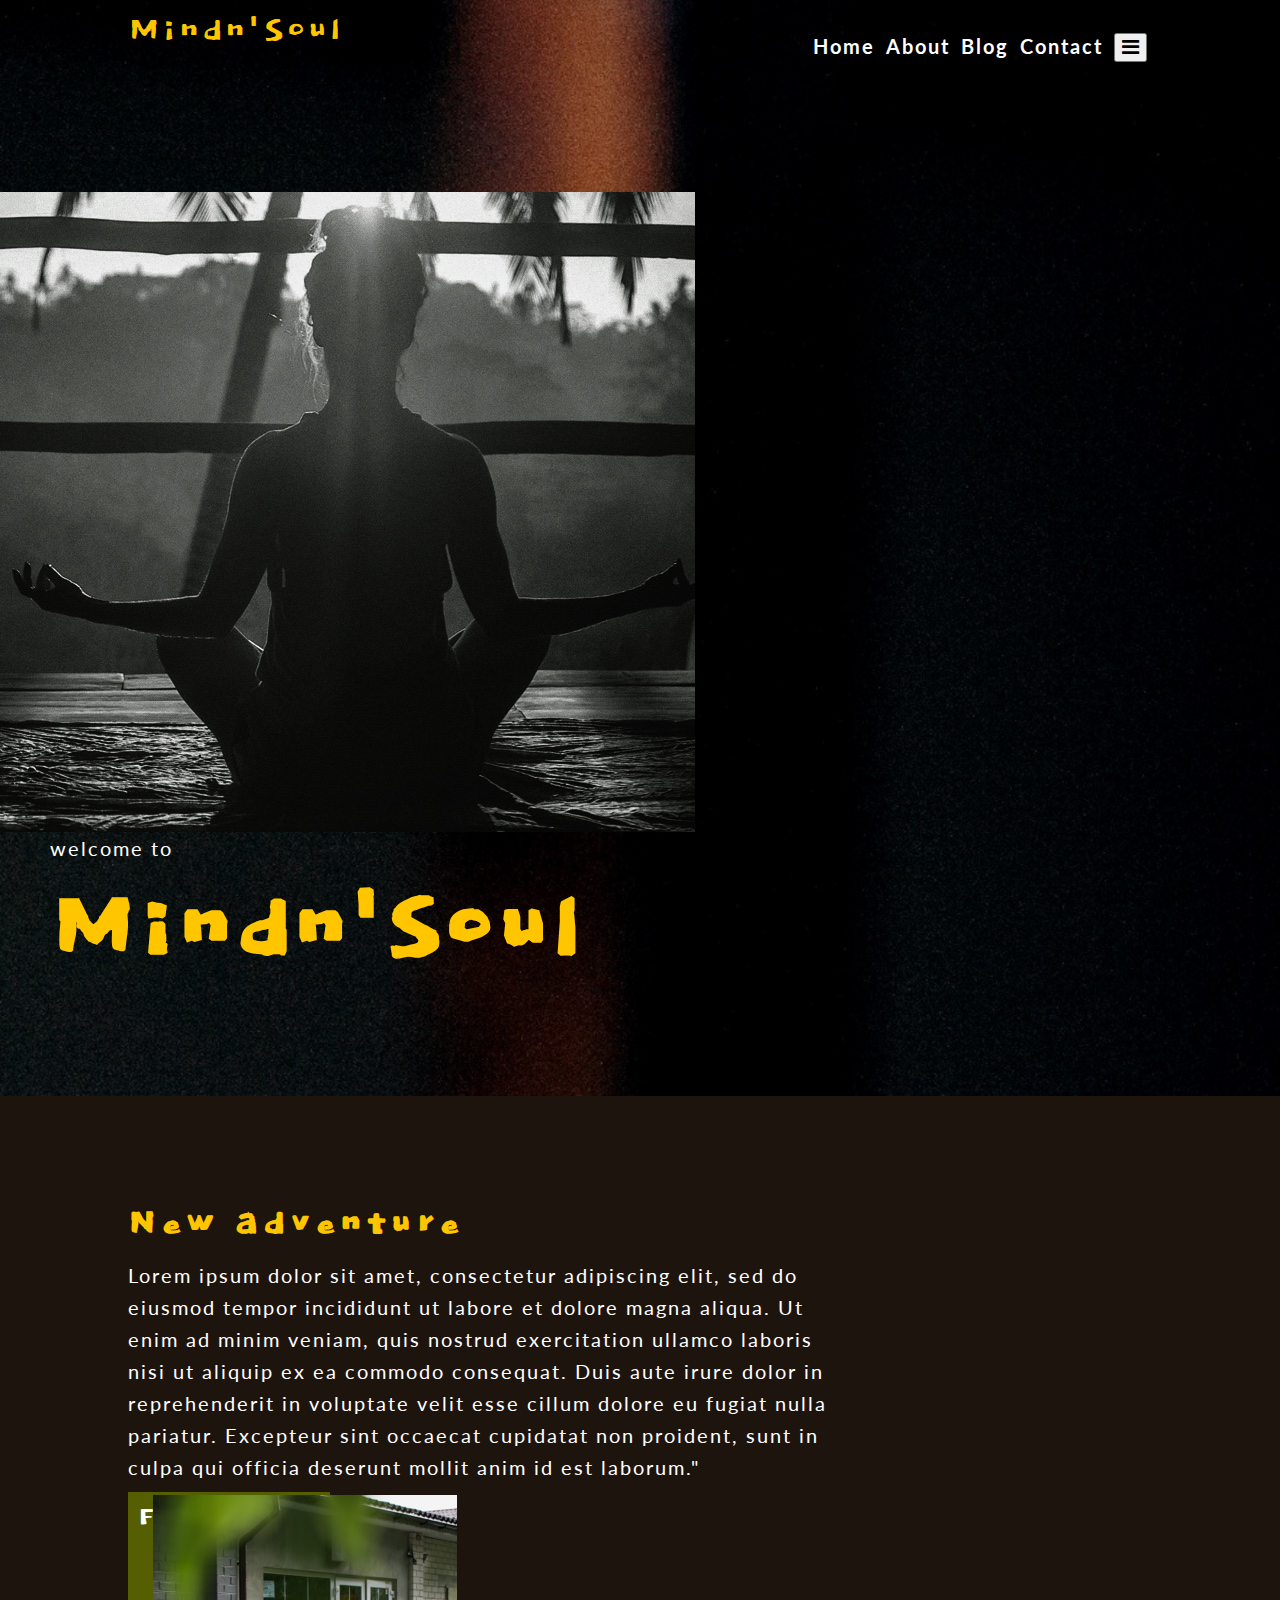
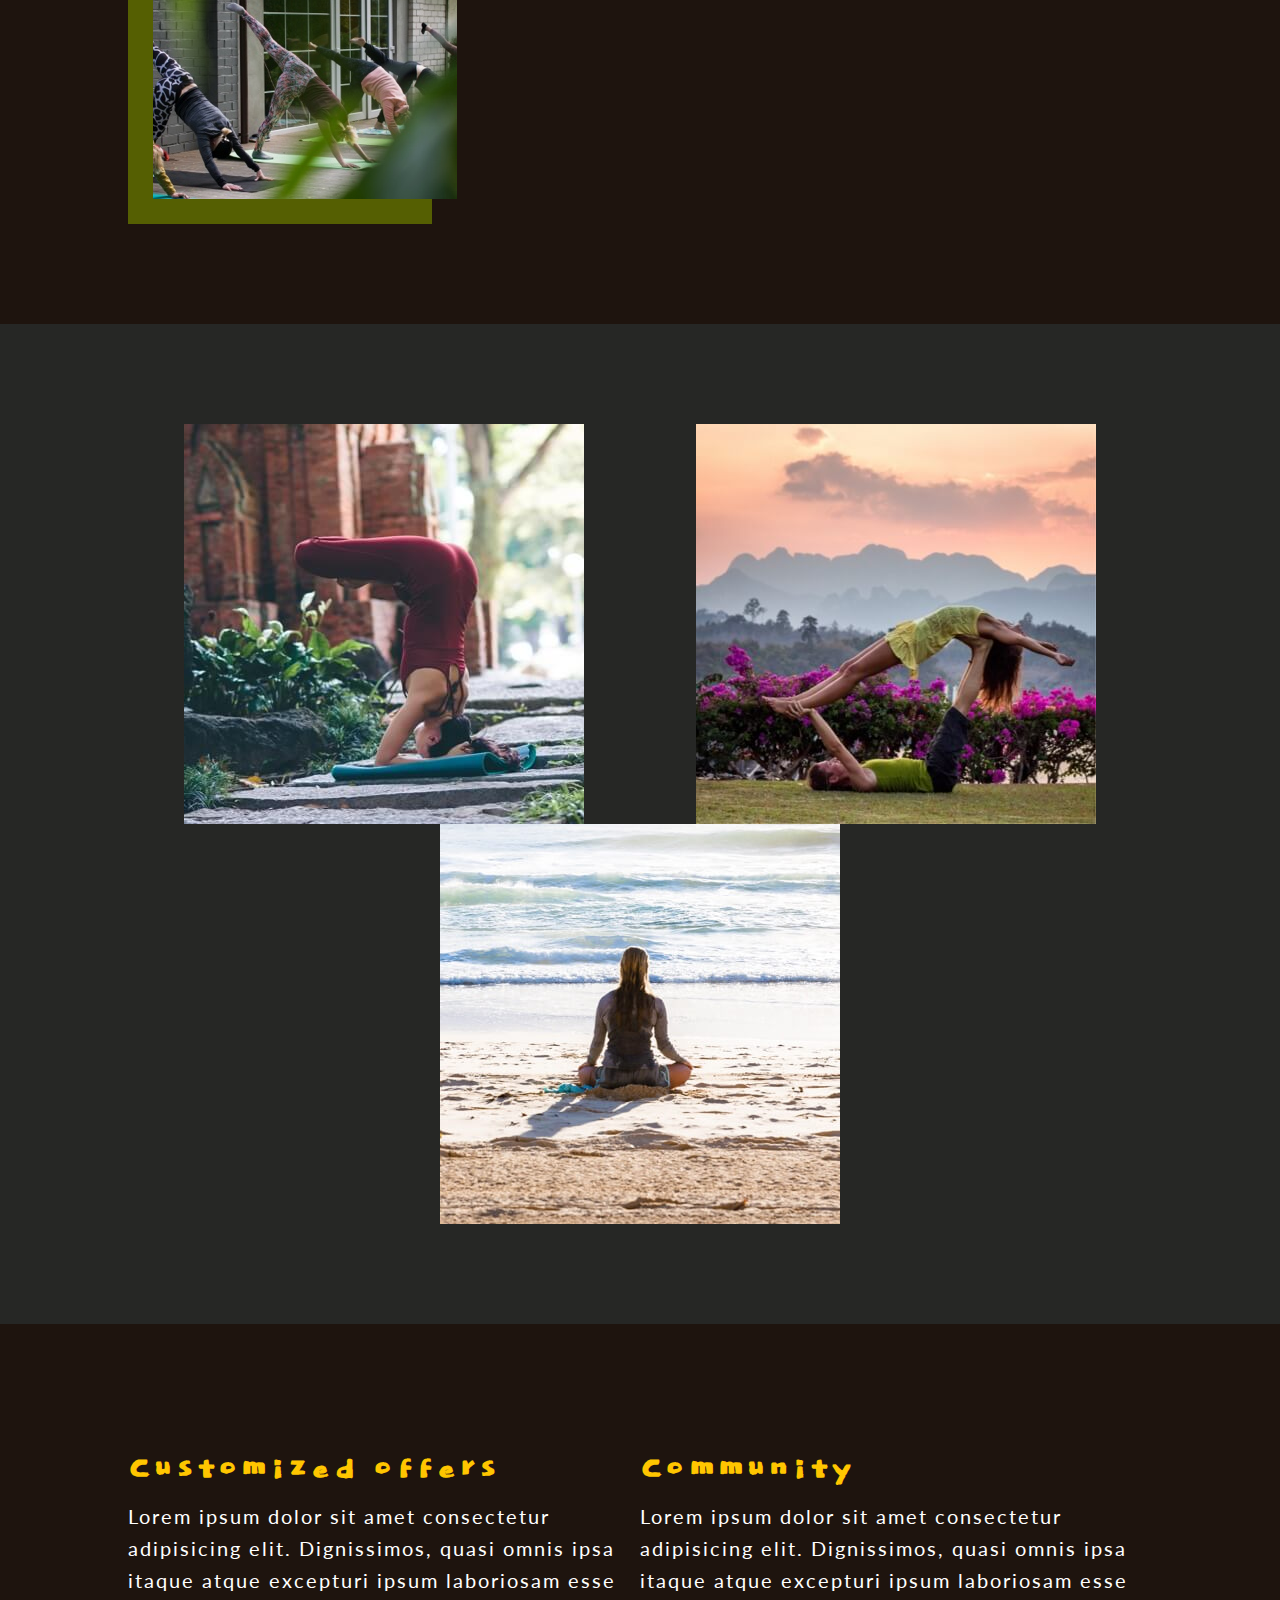
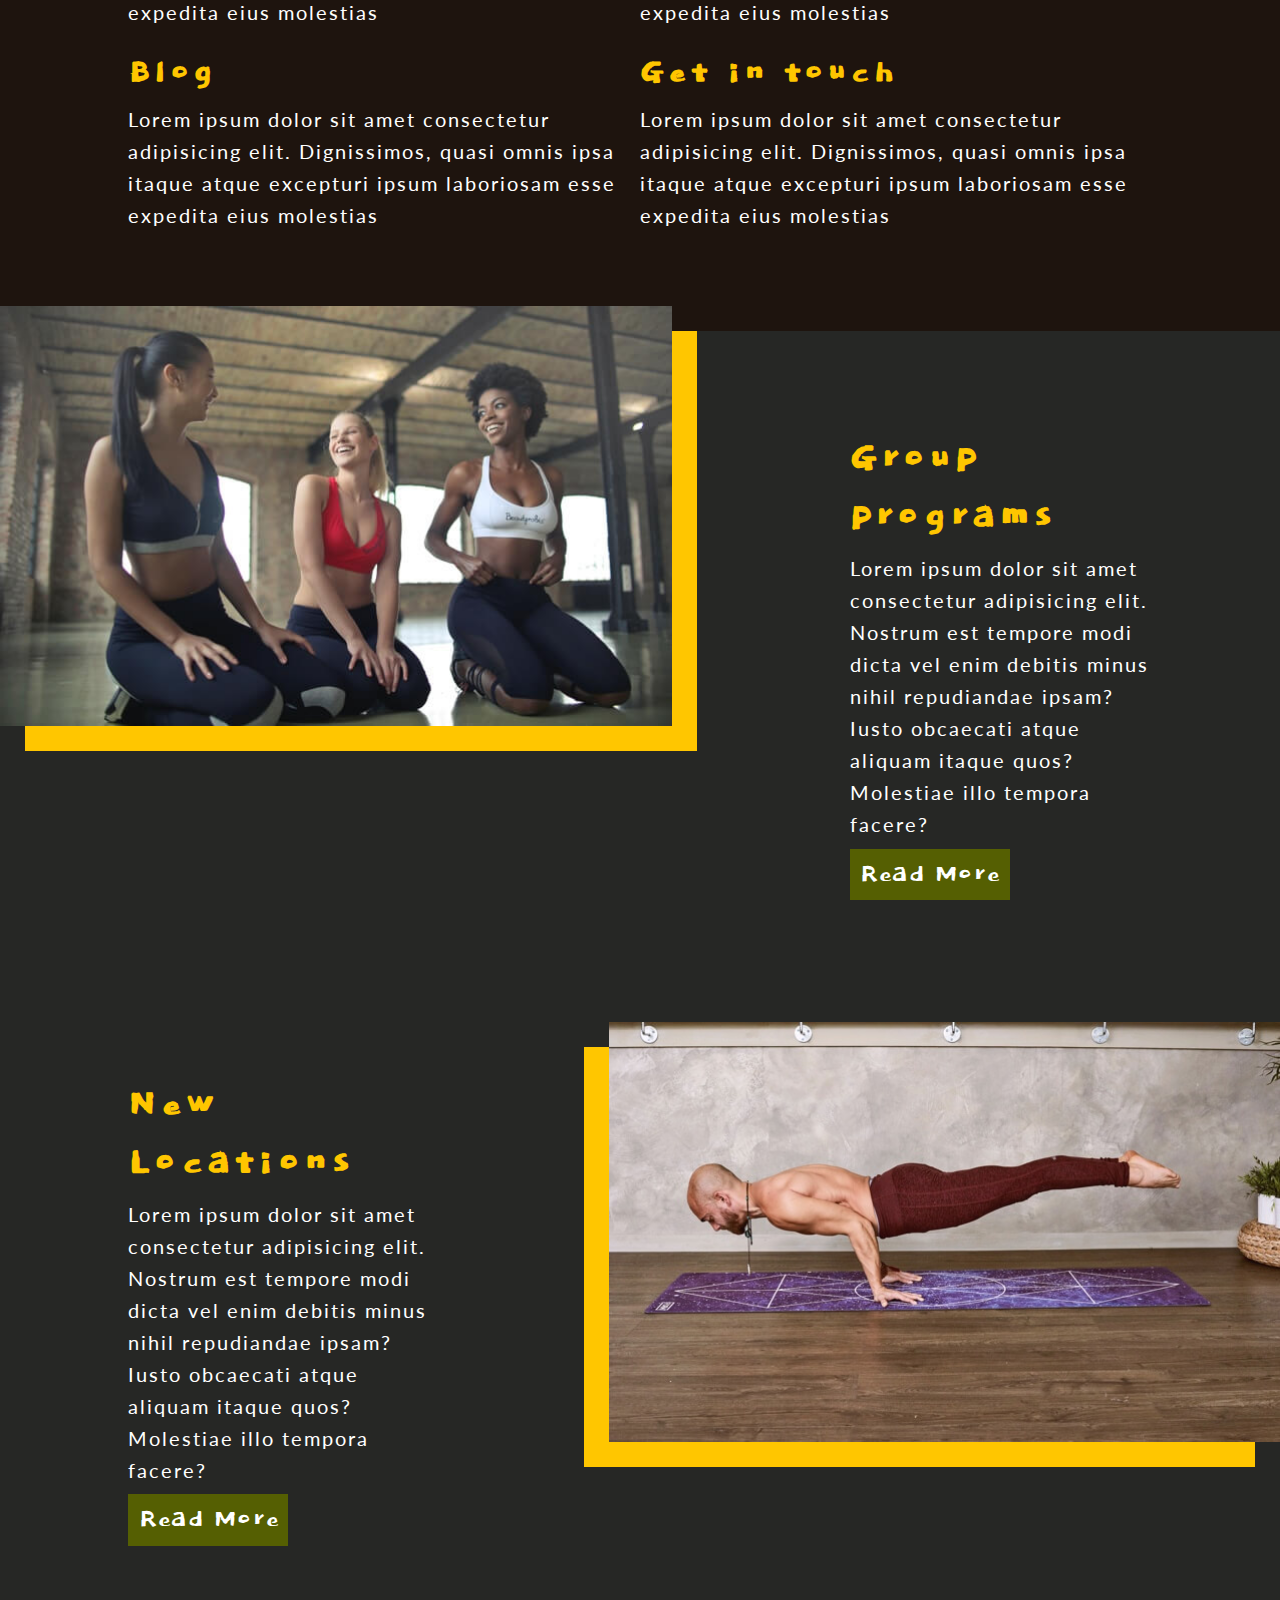
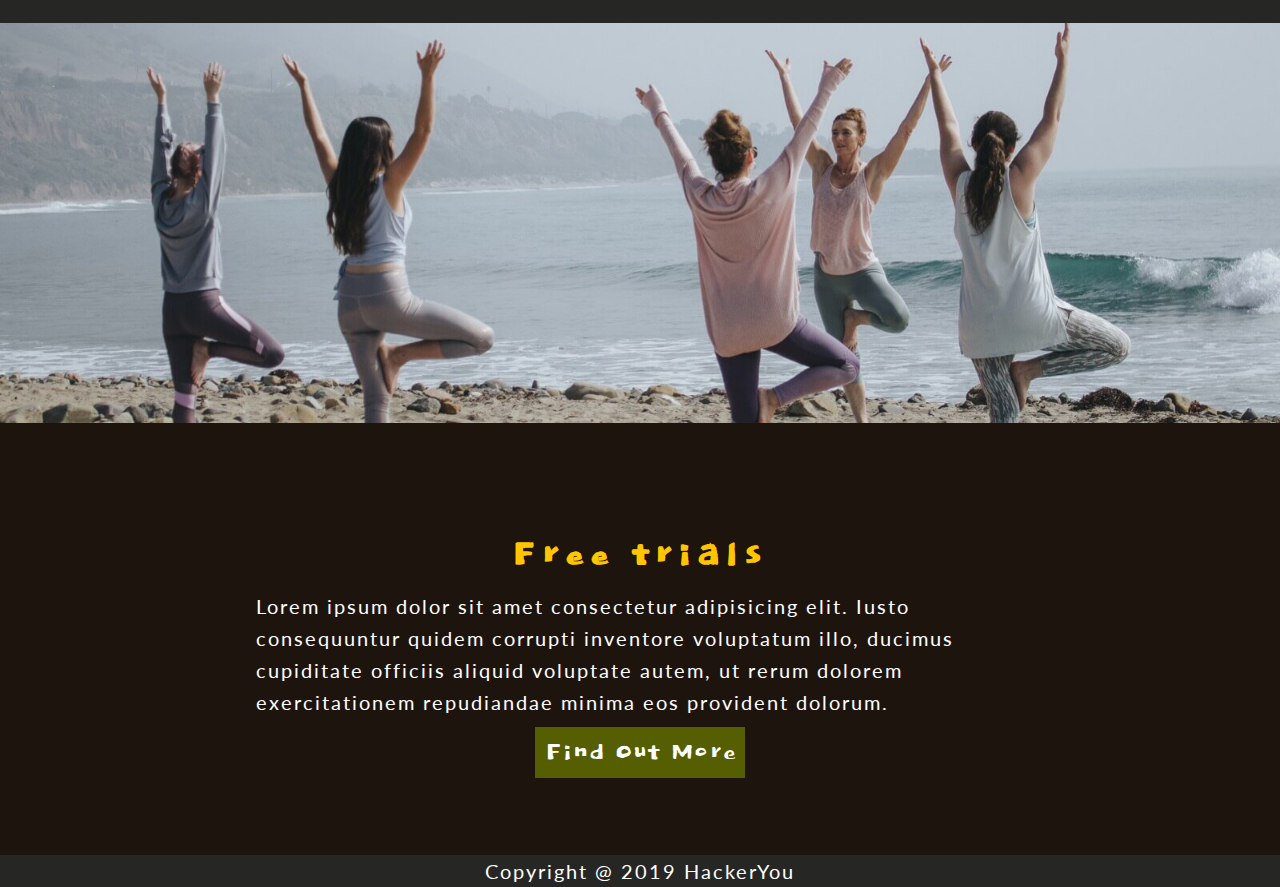
<file: index.html>
<!DOCTYPE html>
<html lang="en">
<head>
    <meta charset="UTF-8">
    <meta name="viewport" content="width=device-width, initial-scale=1.0">
    <meta http-equiv="X-UA-Compatible" content="ie=edge">
    <title>Mindn'Soul home page</title>
    <link rel="stylesheet" href="homestyle.css">
    <link rel="stylesheet" href="https://cdnjs.cloudflare.com/ajax/libs/font-awesome/4.7.0/css/font-awesome.min.css">
  <style>@import url('https://fonts.googleapis.com/css2?family=Dokdo&family=Lato:wght@300;400;700&display=swap');</style>
    </head>
    <body id="homepage">
        <header>
            <div class="wrapper">
            <p id="logo">Mindn'Soul</p>
            </div>
            <div class="wrapper">
                <nav>
                    <ul>
                        <li><a href="index.html">Home</a></li>
                        <li><a>About</a></li>
                        <li><a href="blog.html">Blog</a></li>
                        <li><a href="contact.html">Contact</a></li>
                        <li><button type="button" onclick="hamburger()"><i class="fa fa-bars"></i></button></li>
                    </ul>
                </nav>
            </div>
            <img src="group.jpg" alt="meditation">
            <div><p>welcome to</p><h1>Mindn'Soul</h1></div>
        </header>
        <section class="wrapper">
            <div class="newadventure">
                <h3>New adventure</h3>
                <p>Lorem ipsum dolor sit amet, consectetur adipiscing elit, sed do eiusmod tempor incididunt ut labore et dolore magna aliqua. Ut enim ad minim veniam, quis nostrud exercitation ullamco laboris nisi ut aliquip ex ea commodo consequat. Duis aute irure dolor in reprehenderit in voluptate velit esse cillum dolore eu fugiat nulla pariatur. Excepteur sint occaecat cupidatat non proident, sunt in culpa qui officia deserunt mollit anim id est laborum."</p>
                <a href="#" class="button">Find out more</a>
            </div>
                <div class="adventure"><div><img src="small-box.jpg" alt="group yoga">  </div></div>
        </section>
        <section class="wrapper gray spaced">
            <img src="gallery-image1.jpg" alt="upside down yoga">
            <img src="gallery-image2.jpg" alt="duo yoga">
            <img src="gallery-image3.jpg" alt="beach yoga">
        </section>
        <section class="wrapper quad spaced">
            <div>
            <h4>Customized offers</h4>
            <p>Lorem ipsum dolor sit amet consectetur adipisicing elit. Dignissimos, quasi omnis ipsa itaque atque excepturi ipsum laboriosam esse expedita eius molestias</p>
            </div>
            <div>
                <h4>Community</h4>
                <p>Lorem ipsum dolor sit amet consectetur adipisicing elit. Dignissimos, quasi omnis ipsa itaque atque excepturi ipsum laboriosam esse expedita eius molestias</p>
            </div>
            <div>
                <h4>Blog</h4>
                <p>Lorem ipsum dolor sit amet consectetur adipisicing elit. Dignissimos, quasi omnis ipsa itaque atque excepturi ipsum laboriosam esse expedita eius molestias</p>
            </div>
            <div>
                <h4>Get in touch</h4>
                <p>Lorem ipsum dolor sit amet consectetur adipisicing elit. Dignissimos, quasi omnis ipsa itaque atque excepturi ipsum laboriosam esse expedita eius molestias</p>
            </div>   
        </section>
        <section class="gray quad">
            <div id="leftmarigoldbackground"><div><img src="left-image.jpg" alt="3 women in yoga attire smiling at each other"></div></div>
            <div class="wrapper">
                <h3>Group programs</h3>
                <p>Lorem ipsum dolor sit amet consectetur adipisicing elit. Nostrum est tempore modi dicta vel enim debitis minus nihil repudiandae ipsam? Iusto obcaecati atque aliquam itaque quos? Molestiae illo tempora facere?</p>
                <a href="#" class="button">Read More</a>
            </div>
            <div class="wrapper">
                <h3>New Locations</h3>
                <p>Lorem ipsum dolor sit amet consectetur adipisicing elit. Nostrum est tempore modi dicta vel enim debitis minus nihil repudiandae ipsam? Iusto obcaecati atque aliquam itaque quos? Molestiae illo tempora facere?</p>
                <a href="#" class="button">Read More</a>
            </div>
            <div id="rightmarigoldbackground"><div><img src="right-image.jpg" alt="toned bald bearded man planking without use of legs"></div></div>
        </section>
        <img src="banner-image.jpg" alt="group yoga on a beach" id="bannerimage">
        <section class="centereverything">
            <div class="wrapper">
            <h3>Free trials</h3>
            <p>Lorem ipsum dolor sit amet consectetur adipisicing elit. Iusto consequuntur quidem corrupti inventore voluptatum illo, ducimus cupiditate officiis aliquid voluptate autem, ut rerum dolorem exercitationem repudiandae minima eos provident dolorum.</p>
            <a class="button" href="#">Find Out More</a>
            </div>
        </section>
        <footer><p>Copyright @ 2019 HackerYou</p></footer>
    </body>

   
    <style>
        button {
            cursor: pointer;
        }
        nav {
            visibility: visible;
        }
    </style>

<script>
    function hamburger() {
        var x = document.querySelector("nav");
        x.style.visibility = getComputedStyle(x).visibility;
            if (x.style.visibility == "visible") {
            x.style.visibility = "hidden";
            document.querySelector("button").style.visibility = "visible";
            } else {
            x.style.visibility = "visible";
}
}
</script>
</html>
</file>
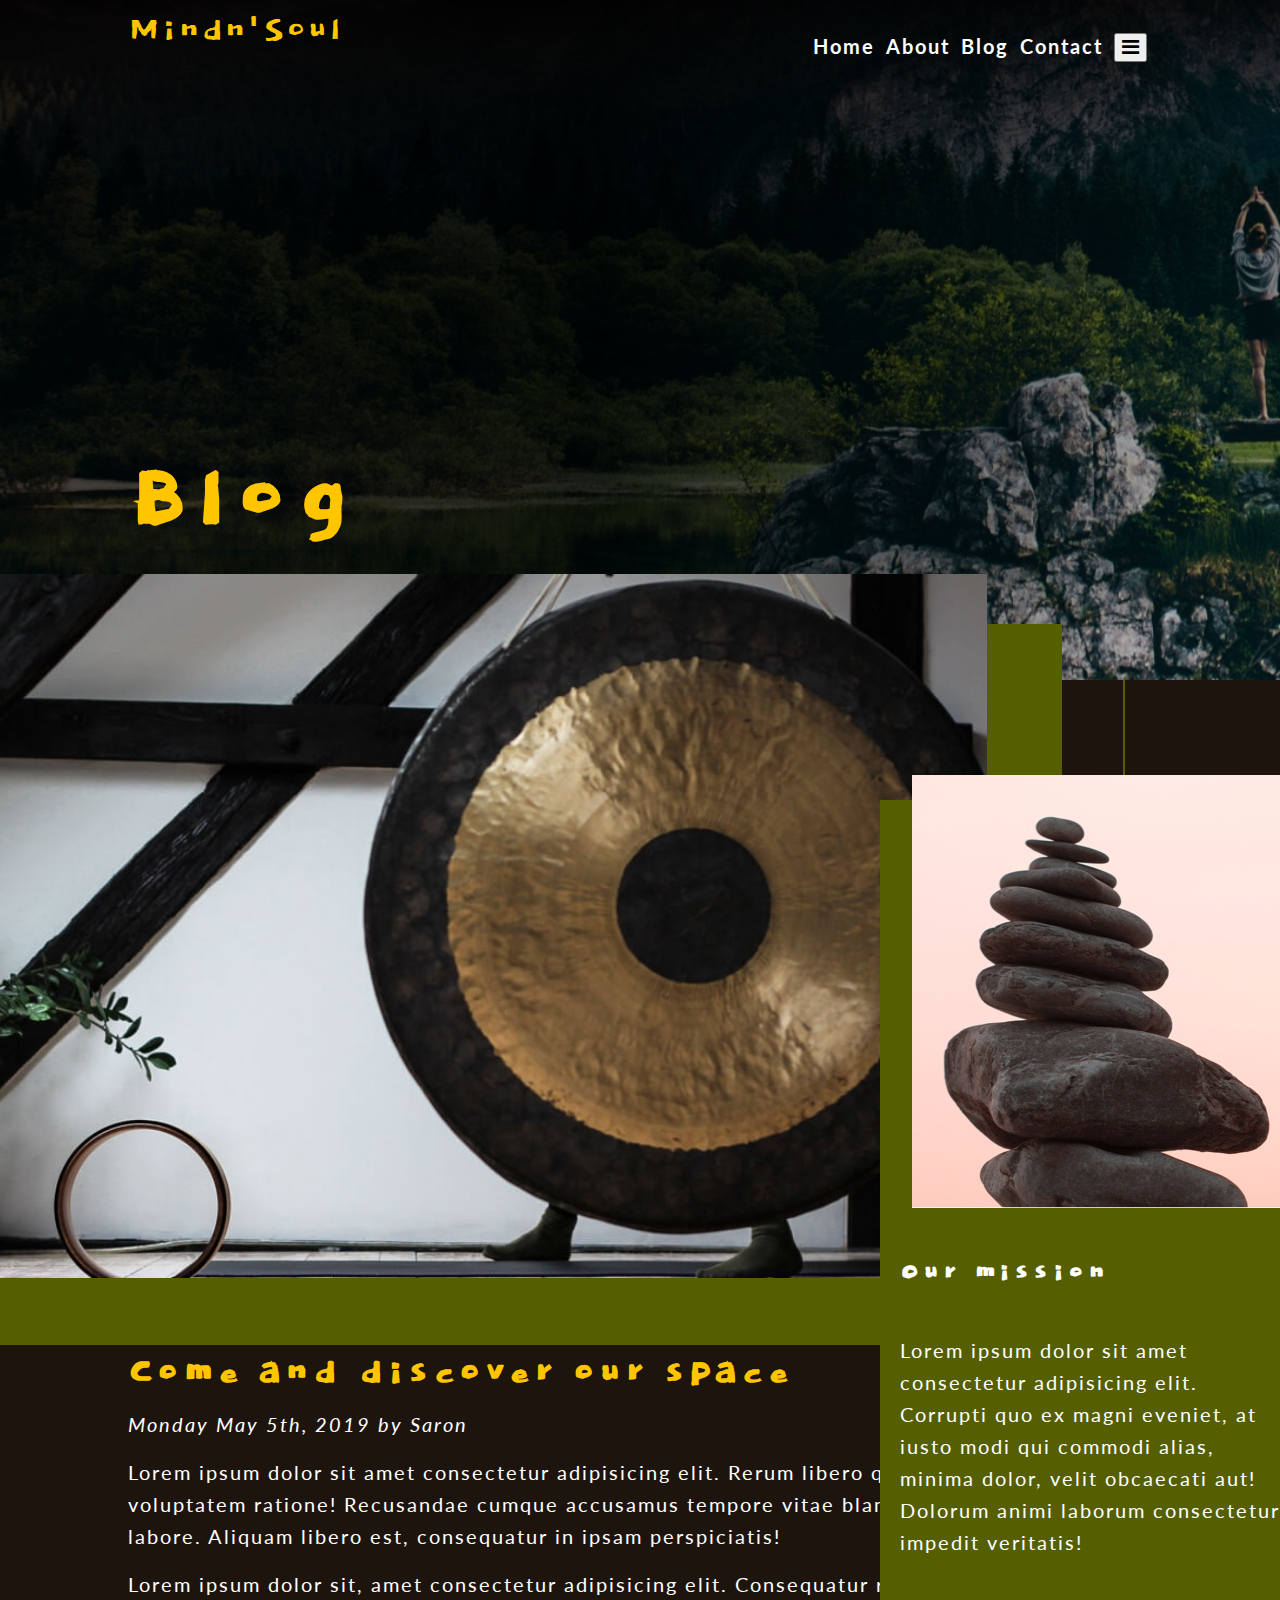
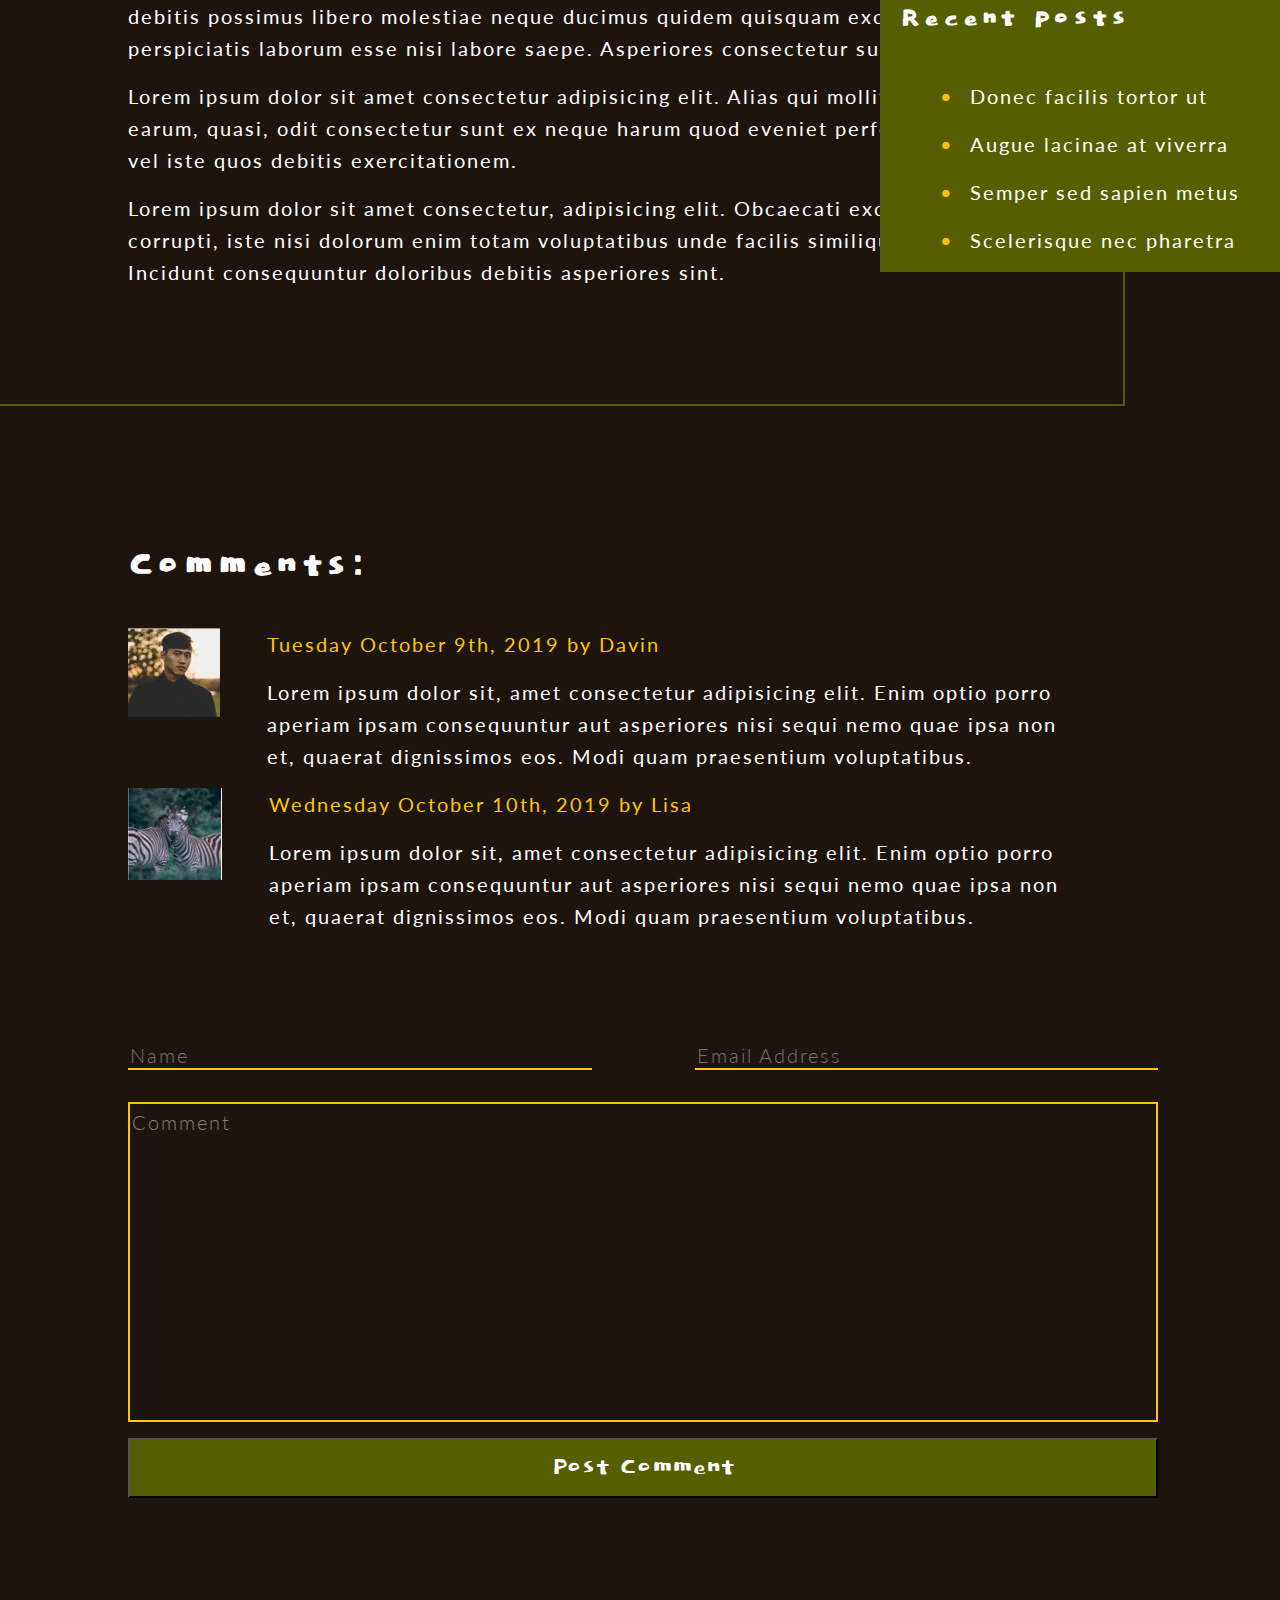
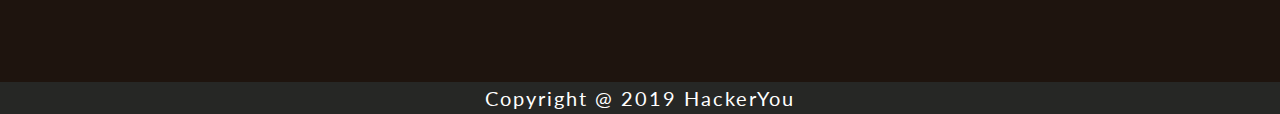
<file: blog.html>
<!DOCTYPE html>
<html lang="en">
<head>
    <meta charset="UTF-8">
    <meta name="viewport" content="width=device-width, initial-scale=1.0">
    <meta http-equiv="X-UA-Compatible" content="ie=edge">
    <title>Mindn'Soul home page</title>
    <link rel="stylesheet" href="homestyle.css">
    <link rel="stylesheet" href="https://cdnjs.cloudflare.com/ajax/libs/font-awesome/4.7.0/css/font-awesome.min.css">
  <style>@import url('https://fonts.googleapis.com/css2?family=Dokdo&family=Lato:wght@300;400;700&display=swap');</style>
    </head>
    <body id="blog">
        <header>
            <div class="wrapper">
            <p id="logo">Mindn'Soul</p>
            </div>
            <div class="wrapper">
                <nav>
                    <ul>
                        <li><a href="index.html">Home</a></li>
                        <li><a>About</a></li>
                        <li><a href="blog.html">Blog</a></li>
                        <li><a href="contact.html">Contact</a></li>
                        <li><button type="button" onclick="hamburger()"><i class="fa fa-bars"></i></button></li>
                    </ul>
                </nav>
            </div>
        </header>
        <section class="wrapper leftalign">
            <div id="blogleft">
                <div>
                    <h2>Blog</h2>
                    <div id="leftbackground"><img src="post-image.jpg" alt="gong"></div>
                </div>
                <div>
                    <h3>Come and discover our space</h3>
                    <p><i>Monday May 5th, 2019 by <em>Saron</em></i></p>
                    <p>Lorem ipsum dolor sit amet consectetur adipisicing elit. Rerum libero quod asperiores voluptatem ratione! Recusandae cumque accusamus tempore vitae blanditiis id, quo labore. Aliquam libero est, consequatur in ipsam perspiciatis!</p>
                    <p>Lorem ipsum dolor sit, amet consectetur adipisicing elit. Consequatur repellendus et debitis possimus libero molestiae neque ducimus quidem quisquam excepturi, perspiciatis laborum esse nisi labore saepe. Asperiores consectetur sunt maxime.</p>
                    <p> Lorem ipsum dolor sit amet consectetur adipisicing elit. Alias qui mollitia ad corporis earum, quasi, odit consectetur sunt ex neque harum quod eveniet perferendis, nesciunt vel iste quos debitis exercitationem.</p>
                    <p>Lorem ipsum dolor sit amet consectetur, adipisicing elit. Obcaecati excepturi autem ut corrupti, iste nisi dolorum enim totam voluptatibus unde facilis similique ex quas! Incidunt consequuntur doloribus debitis asperiores sint.</p>
                </div>
                </div>
            </div>
        </section>
        <section class="wrapper" id="comments">
            <h3 class="whiteh3">Comments:</h3>
            <div>
                <img src="comment-image.jpg">
                <div>
                    <p class="yellowp">Tuesday October 9th, 2019 by Davin</p>
                    <p>Lorem ipsum dolor sit, amet consectetur adipisicing elit. Enim optio porro aperiam ipsam consequuntur aut asperiores nisi sequi nemo quae ipsa non et, quaerat dignissimos eos. Modi quam praesentium voluptatibus.</p>
                </div>
            </div>
            <div>
                <img src="comment-image2.jpg">
                <div>
                    <p class="yellowp">Wednesday October 10th, 2019 by Lisa</p>
                    <p>Lorem ipsum dolor sit, amet consectetur adipisicing elit. Enim optio porro aperiam ipsam consequuntur aut asperiores nisi sequi nemo quae ipsa non et, quaerat dignissimos eos. Modi quam praesentium voluptatibus.</p>
                </div>
        </div>


        <form class="wrapper">
            <label for="name">Name</label>
            <input type="text" name="name" id="name" placeholder="Name" required>
            <label for="email">Email Address</label>
            <input type="email" name="email" id="email" placeholder="Email Address" required>
            <label for="commenttext">Comment</label>
            <textarea type="text" name="commenttext" id="commenttext" required>Comment</textarea>
            <button type="button" class="button">Post Comment</button>
        </form>
        <section id="sidebar">
            <img src="sidebar-image.jpg" alt="cairn">
            <h3 class="whiteh3">Our mission</h3>
            <p>Lorem ipsum dolor sit amet consectetur adipisicing elit. Corrupti quo ex magni eveniet, at iusto modi qui commodi alias, minima dolor, velit obcaecati aut! Dolorum animi laborum consectetur impedit veritatis!</p>
            <h3 class="whiteh3">Recent posts</h3>
            <ul>
                <li><p><span>•</span>Donec facilis tortor ut</p></li>
                <li><p><span>•</span>Augue lacinae at viverra</p></li>
                <li><p><span>•</span>Semper sed sapien metus</p></li>
                <li><p><span>•</span>Scelerisque nec pharetra</p></li>
            </ul>
        </section>
    </section>
        <footer><p>Copyright @ 2019 HackerYou</p></footer>
    </body>

    <style>
        button {
            cursor: pointer;
        }
        nav {
            visibility: visible;
        }
    </style>

<script>
    function hamburger() {
        var x = document.querySelector("nav");
        x.style.visibility = getComputedStyle(x).visibility;
            if (x.style.visibility == "visible") {
            x.style.visibility = "hidden";
            document.querySelector("button").style.visibility = "visible";
            } else {
            x.style.visibility = "visible";
}
}
</script>
    </html>
</file>
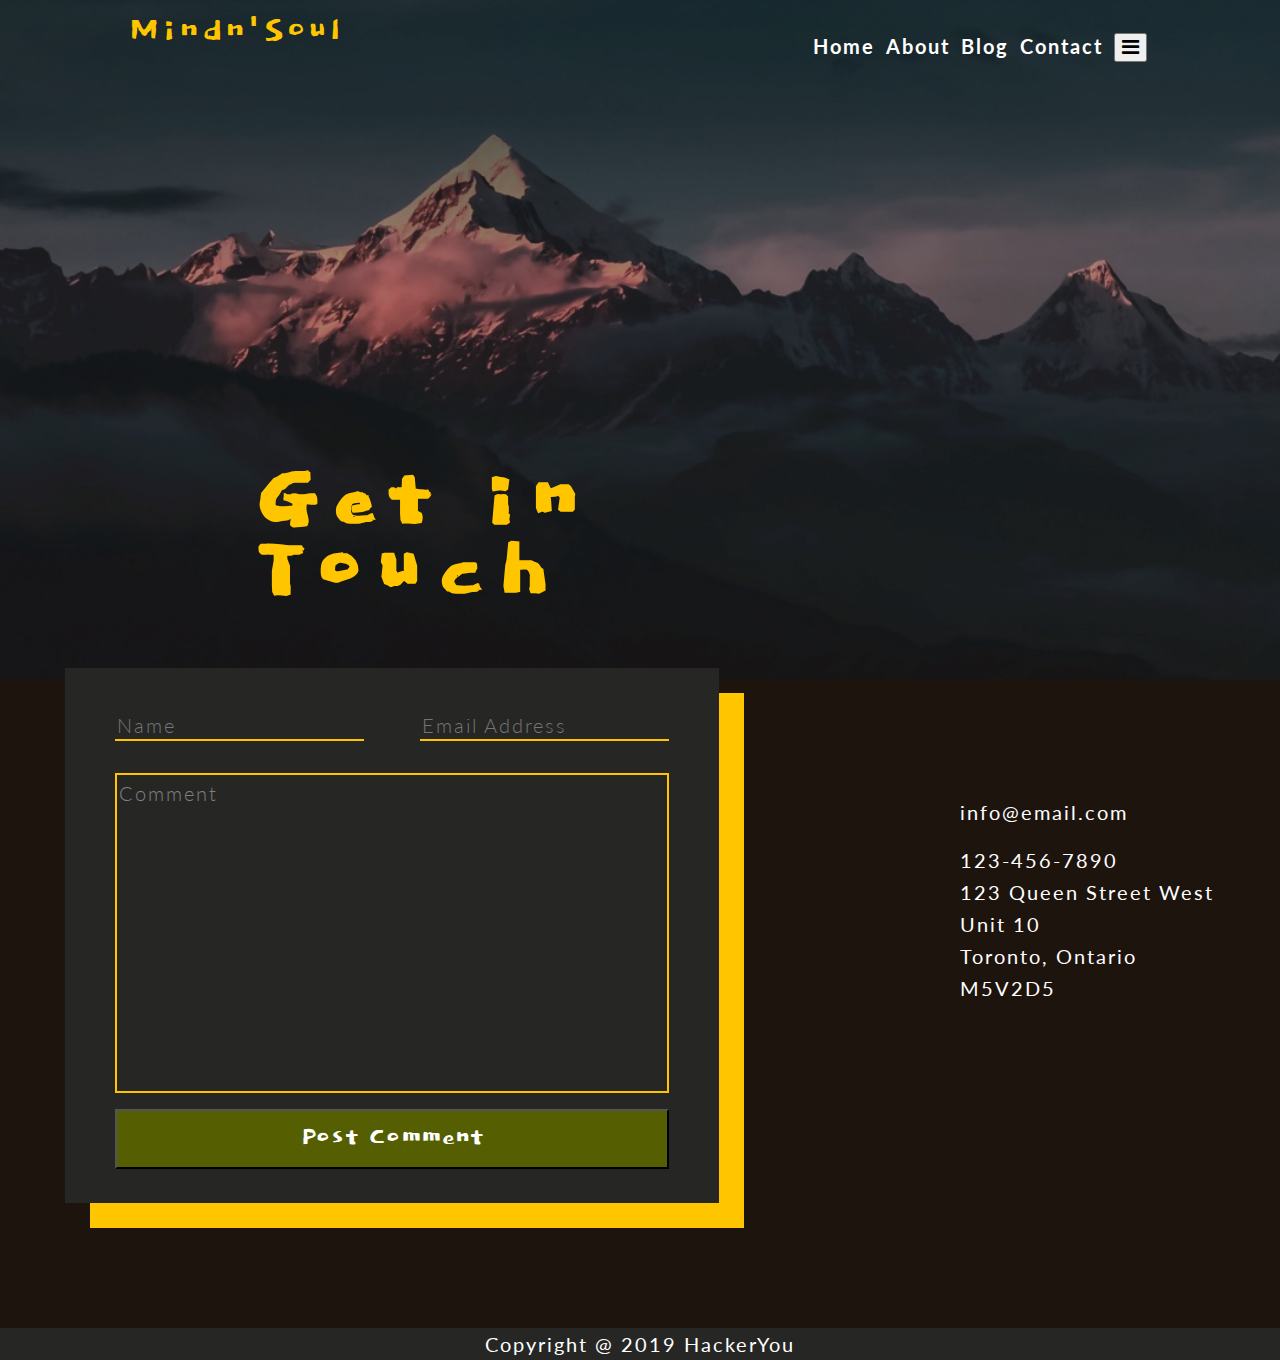
<file: contact.html>
<!DOCTYPE html>
<html lang="en">
<head>
    <meta charset="UTF-8">
    <meta name="viewport" content="width=device-width, initial-scale=1.0">
    <meta http-equiv="X-UA-Compatible" content="ie=edge">
    <title>Mindn'Soul home page</title>
    <link rel="stylesheet" href="homestyle.css">
    <link rel="stylesheet" href="https://cdnjs.cloudflare.com/ajax/libs/font-awesome/4.7.0/css/font-awesome.min.css">
  <style>@import url('https://fonts.googleapis.com/css2?family=Dokdo&family=Lato:wght@300;400;700&display=swap');</style>
    </head>
    <body id="contact">
        <header>
            <div class="wrapper">
            <p id="logo">Mindn'Soul</p>
            </div>
            <div class="wrapper">
                <nav>
                    <ul>
                        <li><a href="index.html">Home</a></li>
                        <li><a>About</a></li>
                        <li><a href="blog.html">Blog</a></li>
                        <li><a href="contact.html">Contact</a></li>
                        <li><button type="button" onclick="hamburger()"><i class="fa fa-bars"></i></button></li>
                    </ul>
                </nav>
            </div>
        </header>
        <section class="wrapper leftalign">
            <div id="blogleft">
                    <h2>Get in Touch</h2>
                    <div id="leftbackground">
                        <div>
                        <form>
                            <label for="name">Name</label>
                            <input type="text" name="name" id="name" placeholder="Name" required>
                            <label for="email">Email Address</label>
                            <input type="email" name="email" id="email" placeholder="Email Address" required>
                            <label for="commenttext">Comment</label>
                            <textarea type="text" name="commenttext" id="commenttext" required>Comment</textarea>
                            <button type="button" class="button">Post Comment</button>
                        </form>
                        </div>
                </div>
                </div>
            </div>
        </section>
        <section>
            <p id="spaceme">info@email.com</p>
            <p>123-456-7890</p>
            <p>123 Queen Street West</p>
            <p>Unit 10</p>
            <p>Toronto, Ontario</p>
            <p>M5V2D5</p>
        </section>
        <footer><p>Copyright @ 2019 HackerYou</p></footer>
    </body>
    <style>
        button {
            cursor: pointer;
        }
        nav {
            visibility: visible;
        }
    </style>

<script>
    function hamburger() {
        var x = document.querySelector("nav");
        x.style.visibility = getComputedStyle(x).visibility;
            if (x.style.visibility == "visible") {
            x.style.visibility = "hidden";
            document.querySelector("button").style.visibility = "visible";
            } else {
            x.style.visibility = "visible";
}
}
</script>
</html>
</file>
<file: homestyle.css>
html {
  line-height: 1.15;
  -ms-text-size-adjust: 100%;
  -webkit-text-size-adjust: 100%;
}

body {
  margin: 0;
}

article, aside, footer, header, nav, section {
  display: block;
}

h1 {
  font-size: 2em;
  margin: 0.67em 0;
}

figcaption, figure, main {
  display: block;
}

figure {
  margin: 1em 40px;
}

hr {
  box-sizing: content-box;
  height: 0;
  overflow: visible;
}

pre {
  font-family: monospace, monospace;
  font-size: 1em;
}

a {
  background-color: transparent;
  -webkit-text-decoration-skip: objects;
}

abbr[title] {
  border-bottom: none;
  text-decoration: underline;
  -webkit-text-decoration: underline dotted;
          text-decoration: underline dotted;
}

b, strong {
  font-weight: inherit;
}

b, strong {
  font-weight: bolder;
}

code, kbd, samp {
  font-family: monospace, monospace;
  font-size: 1em;
}

dfn {
  font-style: italic;
}

mark {
  background-color: #ff0;
  color: #000;
}

small {
  font-size: 80%;
}

sub, sup {
  font-size: 75%;
  line-height: 0;
  position: relative;
  vertical-align: baseline;
}

sub {
  bottom: -0.25em;
}

sup {
  top: -0.5em;
}

audio, video {
  display: inline-block;
}

audio:not([controls]) {
  display: none;
  height: 0;
}

img {
  border-style: none;
}

svg:not(:root) {
  overflow: hidden;
}

button, input, optgroup, select, textarea {
  font-family: sans-serif;
  font-size: 100%;
  line-height: 1.15;
  margin: 0;
}

button, input {
  overflow: visible;
}

button, select {
  text-transform: none;
}

button, html [type=button], [type=reset], [type=submit] {
  -webkit-appearance: button;
}

button::-moz-focus-inner, [type=button]::-moz-focus-inner, [type=reset]::-moz-focus-inner, [type=submit]::-moz-focus-inner {
  border-style: none;
  padding: 0;
}

button:-moz-focusring, [type=button]:-moz-focusring, [type=reset]:-moz-focusring, [type=submit]:-moz-focusring {
  outline: 1px dotted ButtonText;
}

fieldset {
  padding: 0.35em 0.75em 0.625em;
}

legend {
  box-sizing: border-box;
  color: inherit;
  display: table;
  max-width: 100%;
  padding: 0;
  white-space: normal;
}

progress {
  display: inline-block;
  vertical-align: baseline;
}

textarea {
  overflow: auto;
}

[type=checkbox], [type=radio] {
  box-sizing: border-box;
  padding: 0;
}

[type=number]::-webkit-inner-spin-button, [type=number]::-webkit-outer-spin-button {
  height: auto;
}

[type=search] {
  -webkit-appearance: textfield;
  outline-offset: -2px;
}

[type=search]::-webkit-search-cancel-button, [type=search]::-webkit-search-decoration {
  -webkit-appearance: none;
}

::-webkit-file-upload-button {
  -webkit-appearance: button;
  font: inherit;
}

details, menu {
  display: block;
}

summary {
  display: list-item;
}

canvas {
  display: inline-block;
}

template {
  display: none;
}

[hidden] {
  display: none;
}

.clearfix:after {
  visibility: hidden;
  display: block;
  font-size: 0;
  content: "";
  clear: both;
  height: 0;
}

html {
  box-sizing: border-box;
}

*, *:before, *:after {
  box-sizing: inherit;
}

.sr-only {
  position: absolute;
  width: 1px;
  height: 1px;
  margin: -1px;
  border: 0;
  padding: 0;
  white-space: nowrap;
  -webkit-clip-path: inset(100%);
          clip-path: inset(100%);
  clip: rect(0 0 0 0);
  overflow: hidden;
}

html {
  background-color: #1E140E;
  font-size: 16px;
}

header {
  display: flex;
  flex-wrap: wrap;
  background-size: cover;
}
header div {
  flex: 1 1 40%;
}
header div #logo {
  font-family: "Dokdo";
  font-size: 2.59375rem;
  text-align: center;
  color: #FFC600;
  padding: 5px 0px;
  width: 100px;
}
header div nav ul {
  font-family: "Lato";
  font-size: 1.25rem;
  font-weight: bold;
  text-align: center;
  line-height: 2rem;
  letter-spacing: 0.125rem;
  list-style: none;
  display: flex;
  flex-direction: row;
  justify-content: space-around;
  color: white;
}
header div nav ul a:hover {
  color: #FFC600;
}
header .wrapper {
  padding-top: 10px;
}

p {
  margin: 0px 0px;
  color: white;
  font: normal 20px Lato;
  line-height: 2rem;
  letter-spacing: 0.125rem;
}

h1 {
  font-family: "Dokdo";
  color: #FFC600;
  font-size: 7.1875rem;
  margin: 0;
}

h2 {
  color: #FFC600;
  font-size: 6.5625rem;
  font-family: "Dokdo";
  line-height: 4.35rem;
  letter-spacing: 0.68125rem;
}

h3 {
  color: #FFC600;
  font-size: 2.8125rem;
  font-family: "Dokdo";
  line-height: 58px;
  letter-spacing: 0.30625rem;
  margin-top: 0px;
  margin-bottom: 5px;
}

.wrapper {
  padding: 100px 10%;
}

#bannerimage {
  width: 100%;
}

.gray {
  background-color: #262725;
}

.spaced {
  justify-content: space-around;
}

h4 {
  font-family: "Dokdo";
  color: #FFC600;
  line-height: 3.625rem;
  letter-spacing: 0.26875rem;
  margin-top: 1rem;
  margin-bottom: 0.1rem;
  font-size: 2.5rem;
}

#leftmarigoldbackground {
  display: flex;
}
#leftmarigoldbackground div {
  flex-basis: 670px;
  height: 420px;
}
#leftmarigoldbackground img {
  top: -25px;
  left: -25px;
}

#rightmarigoldbackground {
  justify-content: flex-end;
  display: flex;
}
#rightmarigoldbackground div {
  position: relative;
  display: flex;
  flex-basis: 670px;
  height: 420px;
  bottom: -70px;
}
#rightmarigoldbackground div img {
  position: relative;
  right: -25px;
  bottom: 25px;
}

.centereverything > div {
  width: 80%;
  margin: 0 auto;
  text-align: center;
}
.centereverything > div p {
  text-align: left;
}

footer {
  background-color: #262725;
  display: flex;
  justify-content: center;
  width: 100%;
}
footer p {
  margin: 0;
}

.newadventure {
  flex-basis: 75%;
  padding-right: 50px;
}

a:link, a:visited, a:hover, a:active {
  text-decoration: none;
  color: white;
}

.button {
  background-color: #555F02;
  font-family: Dokdo;
  color: white;
  text-decoration: none;
  font-size: 2rem;
  padding: 0.6rem;
  position: relative;
  top: 1rem;
}

::-moz-placeholder {
  font-family: "Lato";
  font-weight: 300;
  font-size: 1.25rem;
  line-height: 2rem;
  letter-spacing: 0.125rem;
}

:-ms-input-placeholder {
  font-family: "Lato";
  font-weight: 300;
  font-size: 1.25rem;
  line-height: 2rem;
  letter-spacing: 0.125rem;
}

::placeholder, textarea {
  font-family: "Lato";
  font-weight: 300;
  font-size: 1.25rem;
  line-height: 2rem;
  letter-spacing: 0.125rem;
}

label {
  height: 0px;
  position: absolute;
  visibility: hidden;
}

input, textarea {
  flex-basis: 45%;
  flex-grow: 0;
  background-color: #1E140E;
  outline: none;
  box-shadow: none;
  border-top: none;
  border-left: none;
  border-right: none;
  border-bottom: 2px solid #FFC600;
  resize: none;
  color: gray;
}

form {
  display: flex;
  flex-wrap: wrap;
  justify-content: space-between;
}
form .button {
  flex-grow: 1;
}

form.wrapper {
  padding-left: 0px;
}

#commenttext {
  height: 20rem;
  flex-basis: 100%;
  border: 2px solid #FFC600;
  margin-top: 2rem;
  text-align: start;
}

.whiteh3 {
  color: white;
  margin-bottom: 2rem;
  margin-top: 2rem;
}

#sidebar {
  position: absolute;
  left: calc(100% - 400px);
  width: 400px;
  top: 800px;
  background-color: #555F02;
  padding-left: 20px;
}
#sidebar ul {
  list-style: none;
}
#sidebar h3 {
  font-size: 2rem;
}
#sidebar span {
  color: #FFC600;
  margin-right: 1rem;
}
#sidebar img {
  margin-top: -25px;
  position: relative;
  right: -12px;
}

#homepage header {
  background-image: url("home-image-1.jpg");
}
#homepage header .wrapper {
  padding: 10px 10%;
}
#homepage header div {
  padding: 100px 50px;
}
#homepage header img {
  flex: 0 0 40%;
  position: relative;
  top: 100px;
}
#homepage section {
  display: flex;
  flex-wrap: wrap;
}
#homepage .adventure {
  flex: 0 0 10%;
}
#homepage .adventure div {
  background-color: #555F02;
  width: 304px;
  height: 304px;
}
#homepage .adventure div img {
  position: relative;
  top: -25px;
  right: -25px;
}
#homepage .quad div {
  flex: 1 1 40%;
  margin-right: 20px;
}
#homepage .gray.quad div {
  flex-basis: 40%;
  flex-grow: 1;
  flex-shrink: 1;
  margin-right: 0px;
}
#homepage .gray.quad div div {
  background-color: #FFC600;
  flex-grow: 0;
  flex-shrink: 0;
  margin-left: 25px;
  margin-right: 25px;
  display: flex;
}
#homepage .gray.quad div div img {
  position: relative;
}

#blog header {
  height: 42.5rem;
  background-image: url("blog-image-1.jpg");
}
#blog form {
  width: 1125px;
}
#blog p {
  margin-bottom: 1rem;
}
#blog footer p {
  margin-bottom: 0;
}
#blog #leftbackground {
  margin-top: -400px;
  margin-left: -166px;
  width: 1100px;
  height: 720.7px;
  background-color: #555F02;
}
#blog #leftbackground img {
  width: 1075px;
  margin-top: -50px;
  margin-left: -50px;
}

#contact {
  display: flex;
  flex-wrap: wrap;
}
#contact header {
  height: 42.5rem;
  background-image: url("contact-image-1.jpg");
  flex-basis: 100%;
}
#contact form {
  width: 100%;
  background-color: #262725;
}
#contact form input {
  background-color: #262725;
}
#contact form textarea {
  background-color: #262725;
}
#contact #leftbackground {
  margin-top: -400px;
  margin-left: -166px;
  width: 100%;
  background-color: #FFC600;
}
#contact #leftbackground > div {
  background-color: #262725;
  position: relative;
  top: -25px;
  left: -25px;
  padding: 50px;
}
#contact .leftalign {
  width: 75%;
  border: none;
  padding-right: 0px;
  padding-left: 20%;
}
#contact section:not(.wrapper) {
  margin-top: 100px;
}
#contact #spaceme {
  margin: 1rem 0px;
}

.leftalign {
  width: 1125px;
  border-bottom: 2px solid #555F02;
  border-right: 2px solid #555F02;
  padding-right: 0px;
}
.leftalign #blogleft {
  width: 100%;
  padding-right: 50px;
}
.leftalign h2 {
  position: relative;
  top: -400px;
}

#comments {
  width: 1125px;
  padding-right: 50px;
}
#comments > div {
  display: flex;
  justify-content: space-between;
}
#comments > div > div {
  flex-basis: auto;
  padding-left: 5%;
}
#comments > div img {
  flex-shrink: 0;
  flex-grow: 0;
  align-self: flex-start;
}

.yellowp {
  color: #FFC600;
}/*# sourceMappingURL=homestyle.css.map */
</file>
